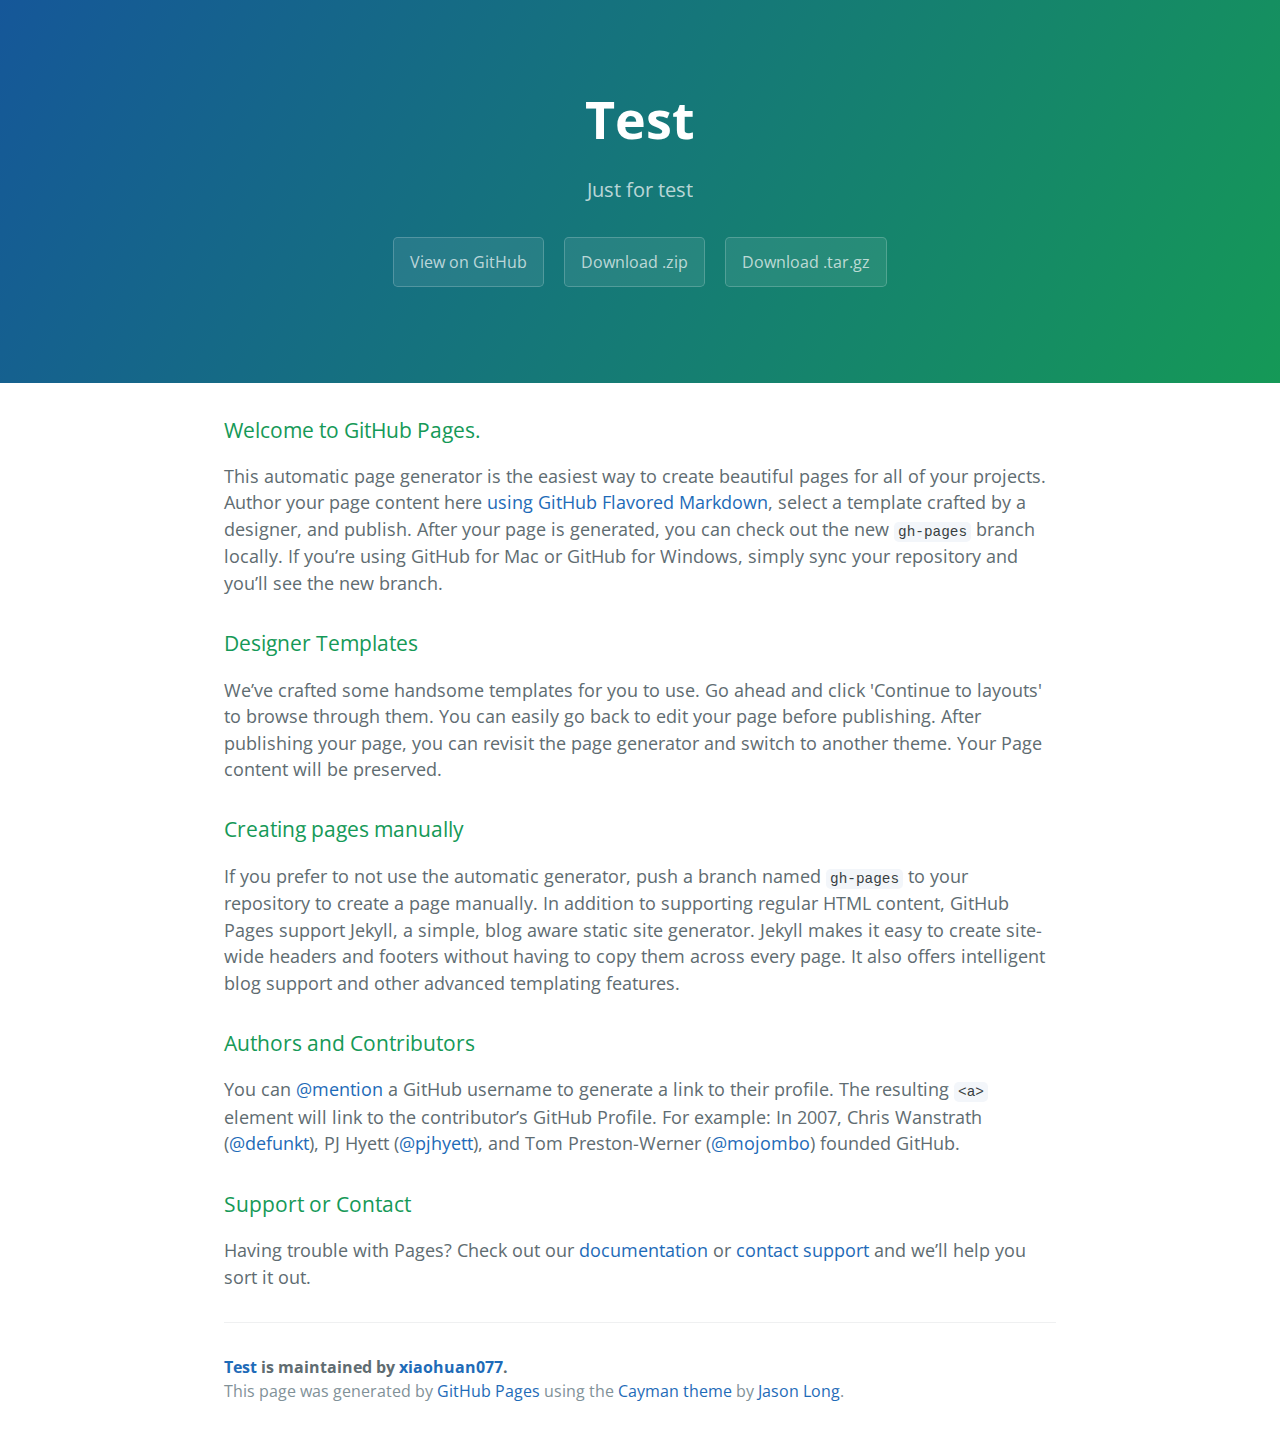
<file: index.html>
<!DOCTYPE html>
<html lang="en-us">
  <head>
    <meta charset="UTF-8">
    <title>Test by xiaohuan077</title>
    <meta name="viewport" content="width=device-width, initial-scale=1">
    <link rel="stylesheet" type="text/css" href="stylesheets/normalize.css" media="screen">
    <link href='http://fonts.googleapis.com/css?family=Open+Sans:400,700' rel='stylesheet' type='text/css'>
    <link rel="stylesheet" type="text/css" href="stylesheets/stylesheet.css" media="screen">
    <link rel="stylesheet" type="text/css" href="stylesheets/github-light.css" media="screen">
  </head>
  <body>
    <section class="page-header">
      <h1 class="project-name">Test</h1>
      <h2 class="project-tagline">Just for test</h2>
      <a href="https://github.com/xiaohuan077/test" class="btn">View on GitHub</a>
      <a href="https://github.com/xiaohuan077/test/zipball/master" class="btn">Download .zip</a>
      <a href="https://github.com/xiaohuan077/test/tarball/master" class="btn">Download .tar.gz</a>
    </section>

    <section class="main-content">
      <h3>
<a id="welcome-to-github-pages" class="anchor" href="#welcome-to-github-pages" aria-hidden="true"><span class="octicon octicon-link"></span></a>Welcome to GitHub Pages.</h3>

<p>This automatic page generator is the easiest way to create beautiful pages for all of your projects. Author your page content here <a href="https://guides.github.com/features/mastering-markdown/">using GitHub Flavored Markdown</a>, select a template crafted by a designer, and publish. After your page is generated, you can check out the new <code>gh-pages</code> branch locally. If you’re using GitHub for Mac or GitHub for Windows, simply sync your repository and you’ll see the new branch.</p>

<h3>
<a id="designer-templates" class="anchor" href="#designer-templates" aria-hidden="true"><span class="octicon octicon-link"></span></a>Designer Templates</h3>

<p>We’ve crafted some handsome templates for you to use. Go ahead and click 'Continue to layouts' to browse through them. You can easily go back to edit your page before publishing. After publishing your page, you can revisit the page generator and switch to another theme. Your Page content will be preserved.</p>

<h3>
<a id="creating-pages-manually" class="anchor" href="#creating-pages-manually" aria-hidden="true"><span class="octicon octicon-link"></span></a>Creating pages manually</h3>

<p>If you prefer to not use the automatic generator, push a branch named <code>gh-pages</code> to your repository to create a page manually. In addition to supporting regular HTML content, GitHub Pages support Jekyll, a simple, blog aware static site generator. Jekyll makes it easy to create site-wide headers and footers without having to copy them across every page. It also offers intelligent blog support and other advanced templating features.</p>

<h3>
<a id="authors-and-contributors" class="anchor" href="#authors-and-contributors" aria-hidden="true"><span class="octicon octicon-link"></span></a>Authors and Contributors</h3>

<p>You can <a href="https://github.com/blog/821" class="user-mention">@mention</a> a GitHub username to generate a link to their profile. The resulting <code>&lt;a&gt;</code> element will link to the contributor’s GitHub Profile. For example: In 2007, Chris Wanstrath (<a href="https://github.com/defunkt" class="user-mention">@defunkt</a>), PJ Hyett (<a href="https://github.com/pjhyett" class="user-mention">@pjhyett</a>), and Tom Preston-Werner (<a href="https://github.com/mojombo" class="user-mention">@mojombo</a>) founded GitHub.</p>

<h3>
<a id="support-or-contact" class="anchor" href="#support-or-contact" aria-hidden="true"><span class="octicon octicon-link"></span></a>Support or Contact</h3>

<p>Having trouble with Pages? Check out our <a href="https://help.github.com/pages">documentation</a> or <a href="https://github.com/contact">contact support</a> and we’ll help you sort it out.</p>

      <footer class="site-footer">
        <span class="site-footer-owner"><a href="https://github.com/xiaohuan077/test">Test</a> is maintained by <a href="https://github.com/xiaohuan077">xiaohuan077</a>.</span>

        <span class="site-footer-credits">This page was generated by <a href="https://pages.github.com">GitHub Pages</a> using the <a href="https://github.com/jasonlong/cayman-theme">Cayman theme</a> by <a href="https://twitter.com/jasonlong">Jason Long</a>.</span>
      </footer>

    </section>

  
  </body>
</html>
</file>
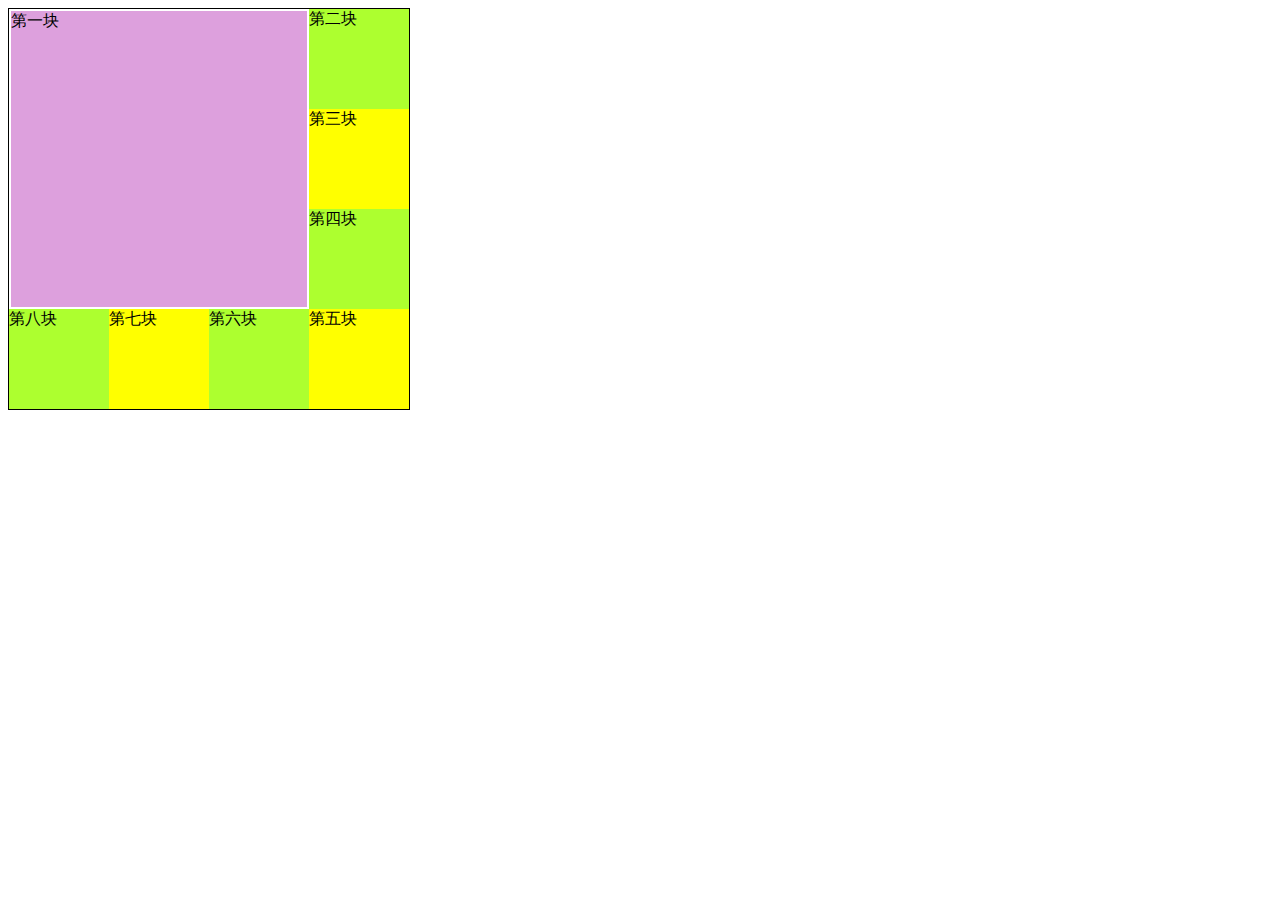
<file: blocks.html>
<!DOCTYPE html>
<html>
<head lang="en">
    <meta charset="UTF-8">
    <title></title>
    <link href="blocks.css" rel="stylesheet" type="text/css">
</head>
<body>
<div id="box">
    <div class="content1">第一块</div>
    <div class="content2">第二块</div>
    <div class="content3">第三块</div>
    <div class="content4">第四块</div>
    <div class="content5">第五块</div>
    <div class="content6">第六块</div>
    <div class="content7">第七块</div>
    <div class="content8">第八块</div>
</div>
</body>
</html>
</file>
<file: stylesheets/stylesheet.css>
* {
  box-sizing: border-box; }

body {
  padding: 0;
  margin: 0;
  font-family: "Open Sans", "Helvetica Neue", Helvetica, Arial, sans-serif;
  font-size: 16px;
  line-height: 1.5;
  color: #606c71; }

a {
  color: #1e6bb8;
  text-decoration: none; }
  a:hover {
    text-decoration: underline; }

.btn {
  display: inline-block;
  margin-bottom: 1rem;
  color: rgba(255, 255, 255, 0.7);
  background-color: rgba(255, 255, 255, 0.08);
  border-color: rgba(255, 255, 255, 0.2);
  border-style: solid;
  border-width: 1px;
  border-radius: 0.3rem;
  transition: color 0.2s, background-color 0.2s, border-color 0.2s; }
  .btn + .btn {
    margin-left: 1rem; }

.btn:hover {
  color: rgba(255, 255, 255, 0.8);
  text-decoration: none;
  background-color: rgba(255, 255, 255, 0.2);
  border-color: rgba(255, 255, 255, 0.3); }

@media screen and (min-width: 64em) {
  .btn {
    padding: 0.75rem 1rem; } }

@media screen and (min-width: 42em) and (max-width: 64em) {
  .btn {
    padding: 0.6rem 0.9rem;
    font-size: 0.9rem; } }

@media screen and (max-width: 42em) {
  .btn {
    display: block;
    width: 100%;
    padding: 0.75rem;
    font-size: 0.9rem; }
    .btn + .btn {
      margin-top: 1rem;
      margin-left: 0; } }

.page-header {
  color: #fff;
  text-align: center;
  background-color: #159957;
  background-image: linear-gradient(120deg, #155799, #159957); }

@media screen and (min-width: 64em) {
  .page-header {
    padding: 5rem 6rem; } }

@media screen and (min-width: 42em) and (max-width: 64em) {
  .page-header {
    padding: 3rem 4rem; } }

@media screen and (max-width: 42em) {
  .page-header {
    padding: 2rem 1rem; } }

.project-name {
  margin-top: 0;
  margin-bottom: 0.1rem; }

@media screen and (min-width: 64em) {
  .project-name {
    font-size: 3.25rem; } }

@media screen and (min-width: 42em) and (max-width: 64em) {
  .project-name {
    font-size: 2.25rem; } }

@media screen and (max-width: 42em) {
  .project-name {
    font-size: 1.75rem; } }

.project-tagline {
  margin-bottom: 2rem;
  font-weight: normal;
  opacity: 0.7; }

@media screen and (min-width: 64em) {
  .project-tagline {
    font-size: 1.25rem; } }

@media screen and (min-width: 42em) and (max-width: 64em) {
  .project-tagline {
    font-size: 1.15rem; } }

@media screen and (max-width: 42em) {
  .project-tagline {
    font-size: 1rem; } }

.main-content :first-child {
  margin-top: 0; }
.main-content img {
  max-width: 100%; }
.main-content h1, .main-content h2, .main-content h3, .main-content h4, .main-content h5, .main-content h6 {
  margin-top: 2rem;
  margin-bottom: 1rem;
  font-weight: normal;
  color: #159957; }
.main-content p {
  margin-bottom: 1em; }
.main-content code {
  padding: 2px 4px;
  font-family: Consolas, "Liberation Mono", Menlo, Courier, monospace;
  font-size: 0.9rem;
  color: #383e41;
  background-color: #f3f6fa;
  border-radius: 0.3rem; }
.main-content pre {
  padding: 0.8rem;
  margin-top: 0;
  margin-bottom: 1rem;
  font: 1rem Consolas, "Liberation Mono", Menlo, Courier, monospace;
  color: #567482;
  word-wrap: normal;
  background-color: #f3f6fa;
  border: solid 1px #dce6f0;
  border-radius: 0.3rem; }
  .main-content pre > code {
    padding: 0;
    margin: 0;
    font-size: 0.9rem;
    color: #567482;
    word-break: normal;
    white-space: pre;
    background: transparent;
    border: 0; }
.main-content .highlight {
  margin-bottom: 1rem; }
  .main-content .highlight pre {
    margin-bottom: 0;
    word-break: normal; }
.main-content .highlight pre, .main-content pre {
  padding: 0.8rem;
  overflow: auto;
  font-size: 0.9rem;
  line-height: 1.45;
  border-radius: 0.3rem; }
.main-content pre code, .main-content pre tt {
  display: inline;
  max-width: initial;
  padding: 0;
  margin: 0;
  overflow: initial;
  line-height: inherit;
  word-wrap: normal;
  background-color: transparent;
  border: 0; }
  .main-content pre code:before, .main-content pre code:after, .main-content pre tt:before, .main-content pre tt:after {
    content: normal; }
.main-content ul, .main-content ol {
  margin-top: 0; }
.main-content blockquote {
  padding: 0 1rem;
  margin-left: 0;
  color: #819198;
  border-left: 0.3rem solid #dce6f0; }
  .main-content blockquote > :first-child {
    margin-top: 0; }
  .main-content blockquote > :last-child {
    margin-bottom: 0; }
.main-content table {
  display: block;
  width: 100%;
  overflow: auto;
  word-break: normal;
  word-break: keep-all; }
  .main-content table th {
    font-weight: bold; }
  .main-content table th, .main-content table td {
    padding: 0.5rem 1rem;
    border: 1px solid #e9ebec; }
.main-content dl {
  padding: 0; }
  .main-content dl dt {
    padding: 0;
    margin-top: 1rem;
    font-size: 1rem;
    font-weight: bold; }
  .main-content dl dd {
    padding: 0;
    margin-bottom: 1rem; }
.main-content hr {
  height: 2px;
  padding: 0;
  margin: 1rem 0;
  background-color: #eff0f1;
  border: 0; }

@media screen and (min-width: 64em) {
  .main-content {
    max-width: 64rem;
    padding: 2rem 6rem;
    margin: 0 auto;
    font-size: 1.1rem; } }

@media screen and (min-width: 42em) and (max-width: 64em) {
  .main-content {
    padding: 2rem 4rem;
    font-size: 1.1rem; } }

@media screen and (max-width: 42em) {
  .main-content {
    padding: 2rem 1rem;
    font-size: 1rem; } }

.site-footer {
  padding-top: 2rem;
  margin-top: 2rem;
  border-top: solid 1px #eff0f1; }

.site-footer-owner {
  display: block;
  font-weight: bold; }

.site-footer-credits {
  color: #819198; }

@media screen and (min-width: 64em) {
  .site-footer {
    font-size: 1rem; } }

@media screen and (min-width: 42em) and (max-width: 64em) {
  .site-footer {
    font-size: 1rem; } }

@media screen and (max-width: 42em) {
  .site-footer {
    font-size: 0.9rem; } }
</file>
<file: stylesheets/github-light.css>
/*
   Copyright 2014 GitHub Inc.

   Licensed under the Apache License, Version 2.0 (the "License");
   you may not use this file except in compliance with the License.
   You may obtain a copy of the License at

       http://www.apache.org/licenses/LICENSE-2.0

   Unless required by applicable law or agreed to in writing, software
   distributed under the License is distributed on an "AS IS" BASIS,
   WITHOUT WARRANTIES OR CONDITIONS OF ANY KIND, either express or implied.
   See the License for the specific language governing permissions and
   limitations under the License.

*/

.pl-c /* comment */ {
  color: #969896;
}

.pl-c1      /* constant, markup.raw, meta.diff.header, meta.module-reference, meta.property-name, support, support.constant, support.variable, variable.other.constant */,
.pl-s .pl-v /* string variable */ {
  color: #0086b3;
}

.pl-e  /* entity */,
.pl-en /* entity.name */ {
  color: #795da3;
}

.pl-s .pl-s1 /* string source */,
.pl-smi      /* storage.modifier.import, storage.modifier.package, storage.type.java, variable.other, variable.parameter.function */ {
  color: #333;
}

.pl-ent /* entity.name.tag */ {
  color: #63a35c;
}

.pl-k /* keyword, storage, storage.type */ {
  color: #a71d5d;
}

.pl-pds              /* punctuation.definition.string, string.regexp.character-class */,
.pl-s                /* string */,
.pl-s .pl-pse .pl-s1 /* string punctuation.section.embedded source */,
.pl-sr               /* string.regexp */,
.pl-sr .pl-cce       /* string.regexp constant.character.escape */,
.pl-sr .pl-sra       /* string.regexp string.regexp.arbitrary-repitition */,
.pl-sr .pl-sre       /* string.regexp source.ruby.embedded */ {
  color: #183691;
}

.pl-v /* variable */ {
  color: #ed6a43;
}

.pl-id /* invalid.deprecated */ {
  color: #b52a1d;
}

.pl-ii /* invalid.illegal */ {
  background-color: #b52a1d;
  color: #f8f8f8;
}

.pl-sr .pl-cce /* string.regexp constant.character.escape */ {
  color: #63a35c;
  font-weight: bold;
}

.pl-ml /* markup.list */ {
  color: #693a17;
}

.pl-mh        /* markup.heading */,
.pl-mh .pl-en /* markup.heading entity.name */,
.pl-ms        /* meta.separator */ {
  color: #1d3e81;
  font-weight: bold;
}

.pl-mq /* markup.quote */ {
  color: #008080;
}

.pl-mi /* markup.italic */ {
  color: #333;
  font-style: italic;
}

.pl-mb /* markup.bold */ {
  color: #333;
  font-weight: bold;
}

.pl-md /* markup.deleted, meta.diff.header.from-file */ {
  background-color: #ffecec;
  color: #bd2c00;
}

.pl-mi1 /* markup.inserted, meta.diff.header.to-file */ {
  background-color: #eaffea;
  color: #55a532;
}

.pl-mdr /* meta.diff.range */ {
  color: #795da3;
  font-weight: bold;
}

.pl-mo /* meta.output */ {
  color: #1d3e81;
}
</file>
<file: blocks.css>
#box{
    width: 400px;
    height: 400px;
    border: 1px solid black;
}
.content1{
    width:296px ;
    height: 296px;
    background-color: plum;
    border: 2px solid #ffffff;
    float: left;
}
.content2,.content4{
    width: 100px;
    height: 100px;
    background-color: greenyellow;
    float: left;
}
.content3{
    width: 100px;
    height: 100px;
    background-color: yellow;
    float: left;
}
.content5,.content7{
    width: 100px;
    height: 100px;
    background-color: yellow;
    float: right;
}
.content6,.content8{
    width: 100px;
    height: 100px;
    background-color: greenyellow;
    float: right;
}
</file>
